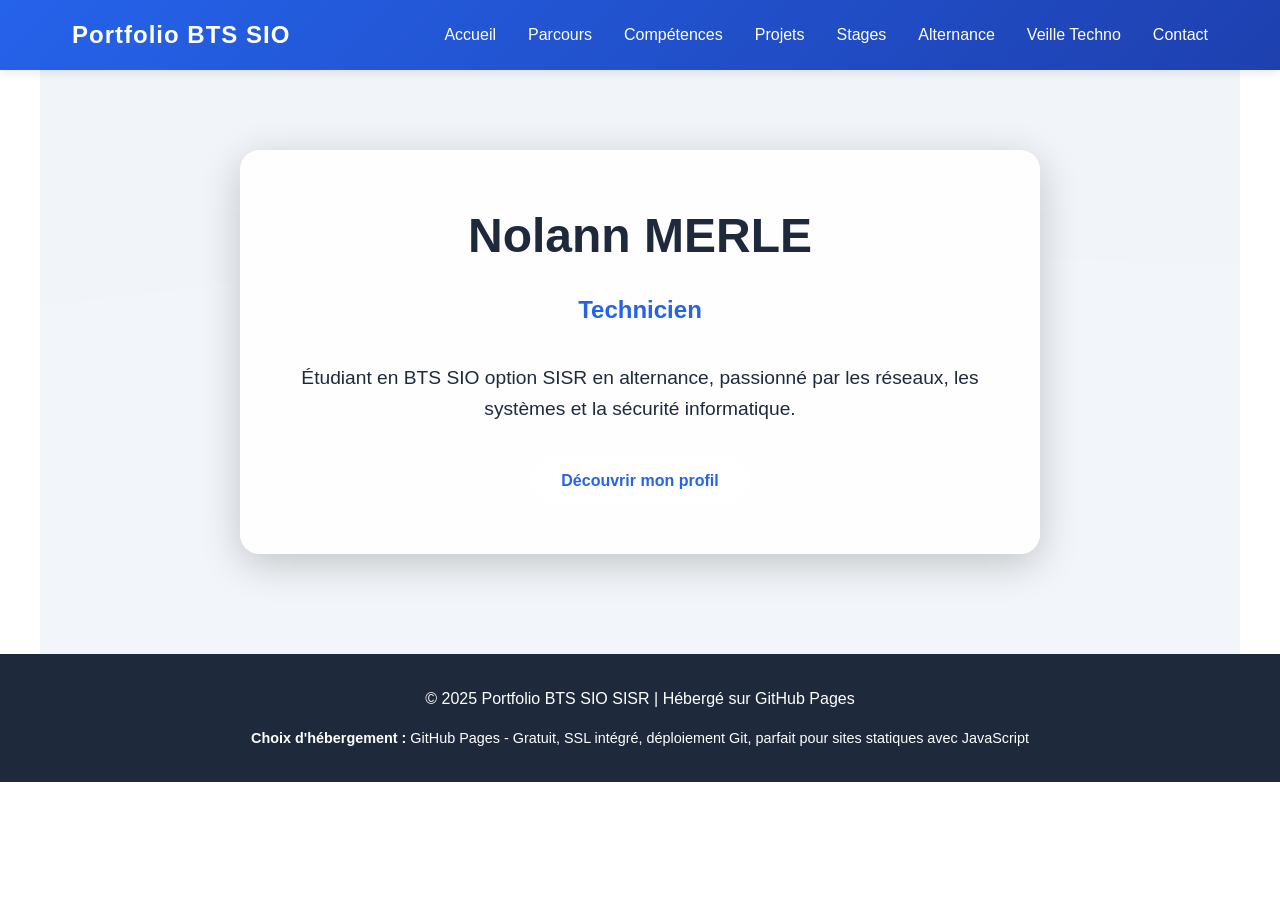
<file: index.html>
<!DOCTYPE html>
<html lang="fr">
<head>
    <meta charset="UTF-8">
    <meta name="viewport" content="width=device-width, initial-scale=1.0">
    <title>Accueil - Portfolio BTS SIO</title>
    <link rel="stylesheet" href="style.css">
</head>
<body>
    <header id="header">
        <nav>
            <div class="logo">Portfolio BTS SIO</div>
            <button class="menu-toggle" id="menuToggle">☰</button>
            <ul id="navMenu">
                <li><a href="index.html">Accueil</a></li>
                <li><a href="parcours.html">Parcours</a></li>
                <li><a href="competences.html">Compétences</a></li>
                <li><a href="projets.html">Projets</a></li>
                <li><a href="stages.html">Stages</a></li>
                <li><a href="alternance.html">Alternance</a></li>
                <li><a href="veille.html">Veille Techno</a></li>
                <li><a href="contact.html">Contact</a></li>
            </ul>
        </nav>
    </header>

    <section class="hero" id="accueil">
        <div class="hero-content">
            <h1>Nolann MERLE</h1>
            <div class="typed-text" id="typedText"></div>
            <p>Étudiant en BTS SIO option SISR en alternance, passionné par les réseaux, les systèmes et la sécurité informatique.</p>
            <a href="competences.html" class="btn">Découvrir mon profil</a>
        </div>
    </section>

    <footer>
        <p>&copy; 2025 Portfolio BTS SIO SISR | Hébergé sur GitHub Pages</p>
        <p style="margin-top: 1rem; font-size: 0.9rem;">
            <strong>Choix d'hébergement :</strong> GitHub Pages - Gratuit, SSL intégré, déploiement Git, parfait pour sites statiques avec JavaScript
        </p>
    </footer>

    <script src="script.js"></script>
</body>
</html>
</file>
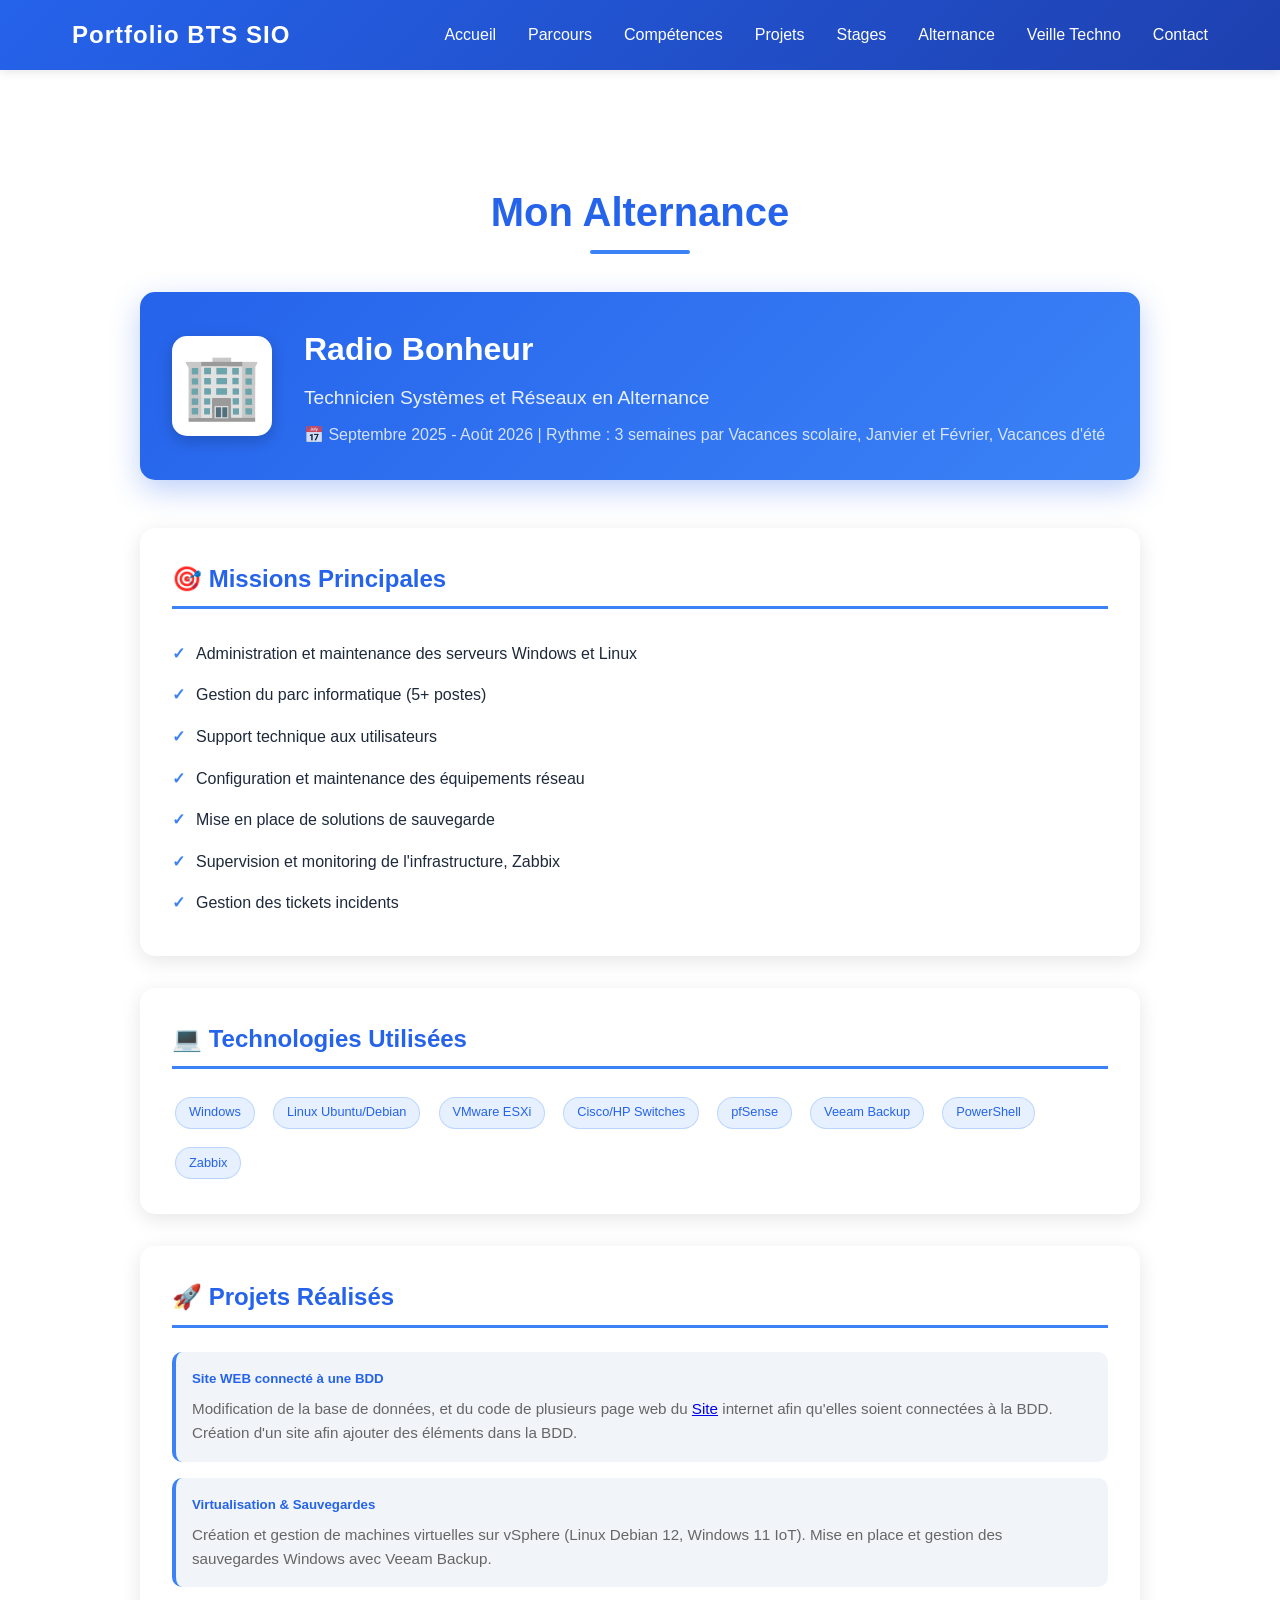
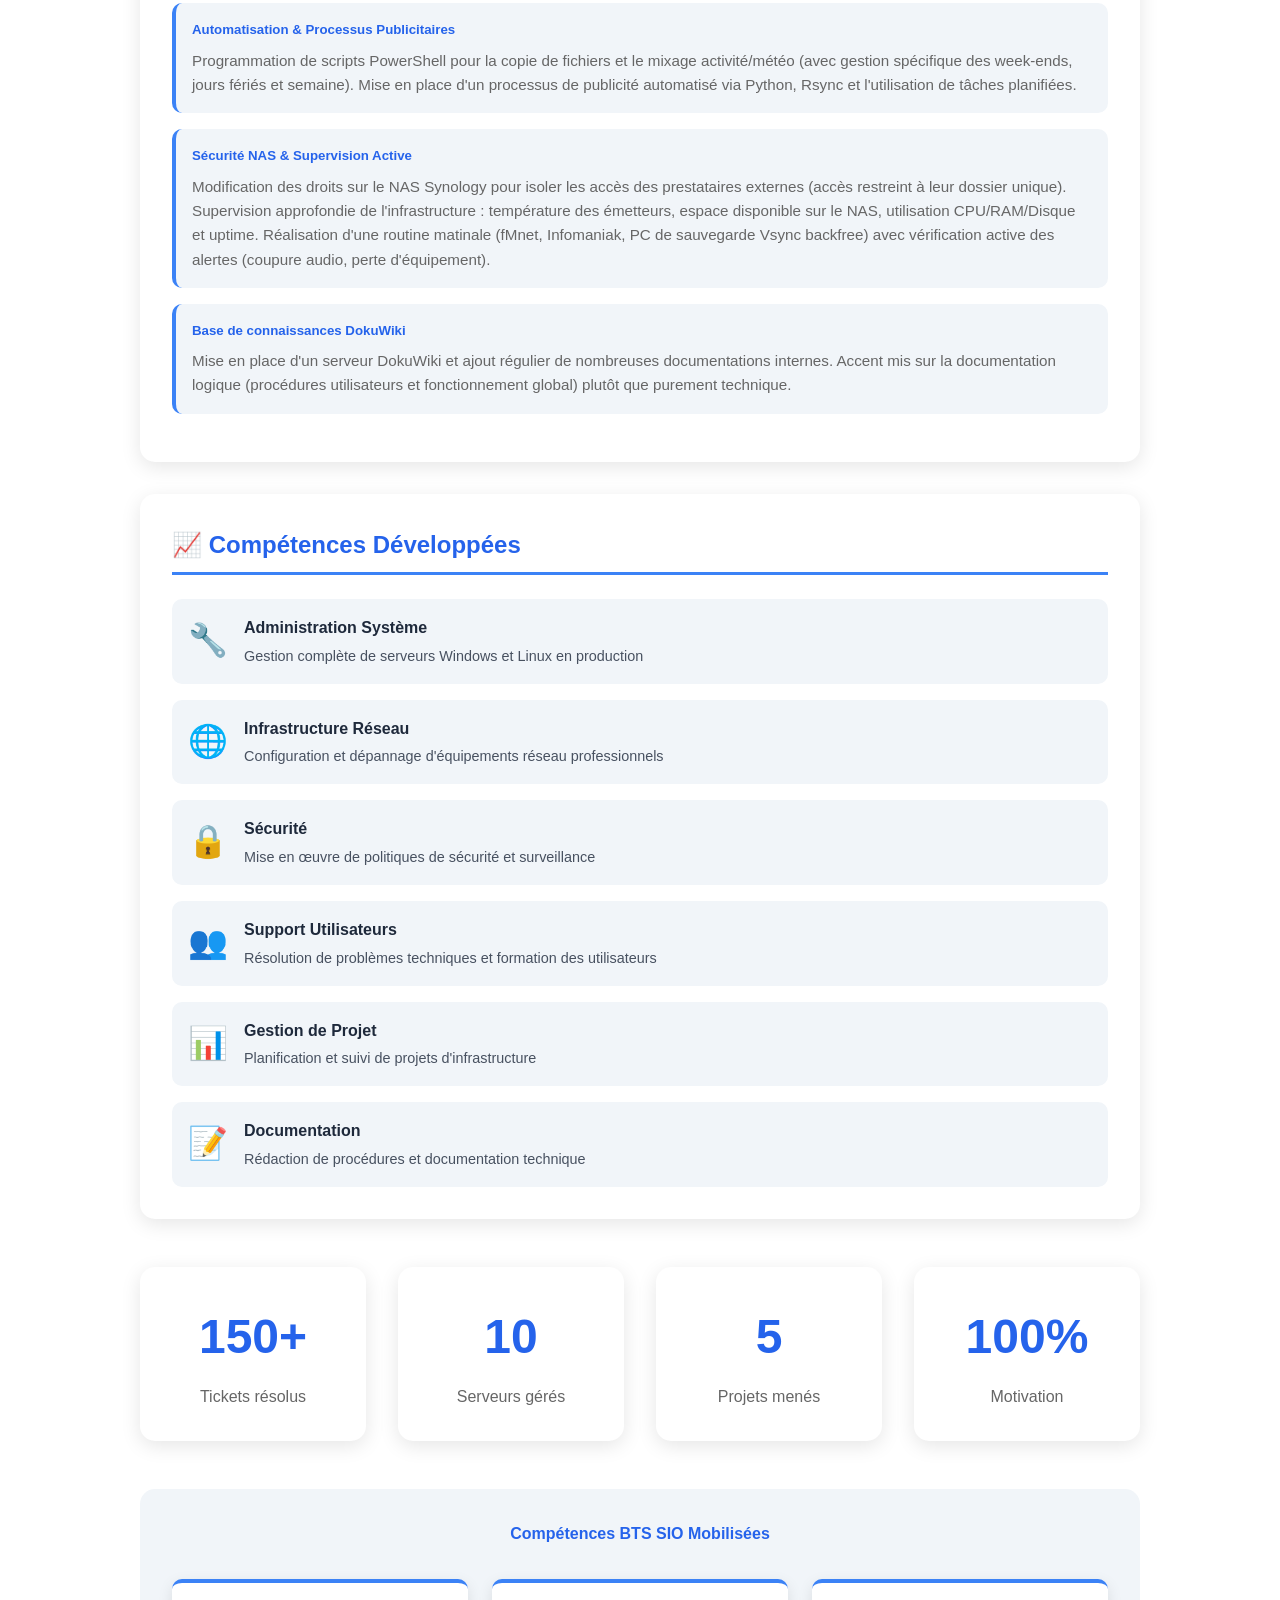
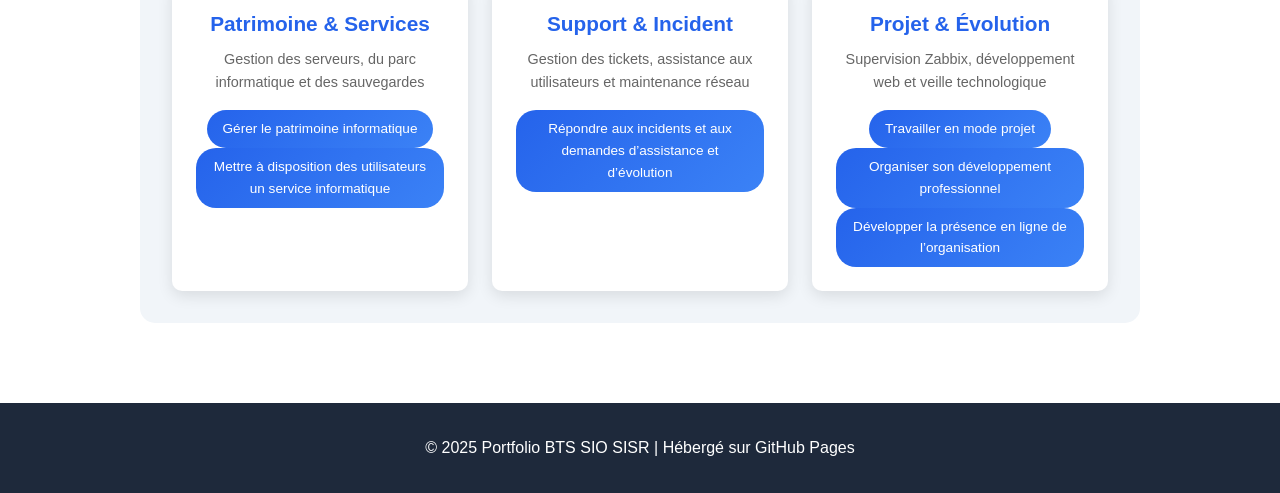
<file: alternance.html>
<!DOCTYPE html>
<html lang="fr">
<head>
    <meta charset="UTF-8">
    <meta name="viewport" content="width=device-width, initial-scale=1.0">
    <title>Alternance - Portfolio BTS SIO</title>
    <link rel="stylesheet" href="style.css">
</head>
<body>
    <header id="header">
        <nav>
            <div class="logo">Portfolio BTS SIO</div>
            <button class="menu-toggle" id="menuToggle">☰</button>
            <ul id="navMenu">
                <li><a href="index.html">Accueil</a></li>
                <li><a href="parcours.html">Parcours</a></li>
                <li><a href="competences.html">Compétences</a></li>
                <li><a href="projets.html">Projets</a></li>
                <li><a href="stages.html">Stages</a></li>
                <li><a href="alternance.html">Alternance</a></li>
                <li><a href="veille.html">Veille Techno</a></li>
                <li><a href="contact.html">Contact</a></li>
            </ul>
        </nav>
    </header>

    <main class="page-container">
        <section id="alternance">
            <h2>Mon Alternance</h2>
            <div class="alternance-container">
                <div class="alternance-header">
                    <div class="entreprise-logo">🏢</div>
                    <div class="entreprise-info">
                        <h3>Radio Bonheur</h3>
                        <p class="poste">Technicien Systèmes et Réseaux en Alternance</p>
                        <p class="periode">📅 Septembre 2025 - Août 2026 | Rythme : 3 semaines par Vacances scolaire, Janvier et Février, Vacances d'été</p>
                    </div>
                </div>

                <div class="alternance-grid">
                    <div class="alternance-card">
                        <h4>🎯 Missions Principales</h4>
                        <ul>
                            <li>Administration et maintenance des serveurs Windows et Linux</li>
                            <li>Gestion du parc informatique (5+ postes)</li>
                            <li>Support technique aux utilisateurs</li>
                            <li>Configuration et maintenance des équipements réseau</li>
                            <li>Mise en place de solutions de sauvegarde</li>
                            <li>Supervision et monitoring de l'infrastructure, Zabbix</li>
                            <li>Gestion des tickets incidents</li>
                        </ul>
                    </div>

                    <div class="alternance-card">
                        <h4>💻 Technologies Utilisées</h4>
                        <div class="tech-badges">
                            <span class="tech-badge">Windows</span>
                            <span class="tech-badge">Linux Ubuntu/Debian</span>
                            <span class="tech-badge">VMware ESXi</span>
                            <span class="tech-badge">Cisco/HP Switches</span>
                            <span class="tech-badge">pfSense</span>
                            <span class="tech-badge">Veeam Backup</span>
                            <span class="tech-badge">PowerShell</span>
                            <span class="tech-badge">Zabbix</span>
                        </div>
                    </div>

                    <div class="alternance-card">
                        <h4>🚀 Projets Réalisés</h4>
                        
                        <div class="projet-alternance">
                            <h5>Site WEB connecté à une BDD</h5>
                            <p>Modification de la base de données, et du code de plusieurs page web du <a href="https://radiobonheur.com" target="_blank" rel="noopener noreferrer">Site</a> internet afin qu'elles soient connectées à la BDD. Création d'un site afin ajouter des éléments dans la BDD.</p>
                        </div>

                        <div class="projet-alternance" style="margin-top: 1rem;">
                            <h5>Virtualisation & Sauvegardes</h5>
                            <p>Création et gestion de machines virtuelles sur vSphere (Linux Debian 12, Windows 11 IoT). Mise en place et gestion des sauvegardes Windows avec Veeam Backup.</p>
                        </div>

                        <div class="projet-alternance" style="margin-top: 1rem;">
                            <h5>Automatisation & Processus Publicitaires</h5>
                            <p>Programmation de scripts PowerShell pour la copie de fichiers et le mixage activité/météo (avec gestion spécifique des week-ends, jours fériés et semaine). Mise en place d'un processus de publicité automatisé via Python, Rsync et l'utilisation de tâches planifiées.</p>
                        </div>

                        <div class="projet-alternance" style="margin-top: 1rem;">
                            <h5>Sécurité NAS & Supervision Active</h5>
                            <p>Modification des droits sur le NAS Synology pour isoler les accès des prestataires externes (accès restreint à leur dossier unique). Supervision approfondie de l'infrastructure : température des émetteurs, espace disponible sur le NAS, utilisation CPU/RAM/Disque et uptime. Réalisation d'une routine matinale (fMnet, Infomaniak, PC de sauvegarde Vsync backfree) avec vérification active des alertes (coupure audio, perte d'équipement).</p>
                        </div>

                        <div class="projet-alternance" style="margin-top: 1rem;">
                            <h5>Base de connaissances DokuWiki</h5>
                            <p>Mise en place d'un serveur DokuWiki et ajout régulier de nombreuses documentations internes. Accent mis sur la documentation logique (procédures utilisateurs et fonctionnement global) plutôt que purement technique.</p>
                        </div>

                    </div>

                    <div class="alternance-card">
                        <h4>📈 Compétences Développées</h4>
                        <div class="competences-alternance">
                            <div class="comp-item">
                                <span class="comp-icon">🔧</span>
                                <div>
                                    <strong>Administration Système</strong>
                                    <p>Gestion complète de serveurs Windows et Linux en production</p>
                                </div>
                            </div>
                            <div class="comp-item">
                                <span class="comp-icon">🌐</span>
                                <div>
                                    <strong>Infrastructure Réseau</strong>
                                    <p>Configuration et dépannage d'équipements réseau professionnels</p>
                                </div>
                            </div>
                            <div class="comp-item">
                                <span class="comp-icon">🔒</span>
                                <div>
                                    <strong>Sécurité</strong>
                                    <p>Mise en œuvre de politiques de sécurité et surveillance</p>
                                </div>
                            </div>
                            <div class="comp-item">
                                <span class="comp-icon">👥</span>
                                <div>
                                    <strong>Support Utilisateurs</strong>
                                    <p>Résolution de problèmes techniques et formation des utilisateurs</p>
                                </div>
                            </div>
                            <div class="comp-item">
                                <span class="comp-icon">📊</span>
                                <div>
                                    <strong>Gestion de Projet</strong>
                                    <p>Planification et suivi de projets d'infrastructure</p>
                                </div>
                            </div>
                            <div class="comp-item">
                                <span class="comp-icon">📝</span>
                                <div>
                                    <strong>Documentation</strong>
                                    <p>Rédaction de procédures et documentation technique</p>
                                </div>
                            </div>
                        </div>
                    </div>
                </div>

                <div class="alternance-stats">
                    <div class="stat-item">
                        <div class="stat-number">150+</div>
                        <div class="stat-label">Tickets résolus</div>
                    </div>
                    <div class="stat-item">
                        <div class="stat-number">10</div>
                        <div class="stat-label">Serveurs gérés</div>
                    </div>
                    <div class="stat-item">
                        <div class="stat-number">5</div>
                        <div class="stat-label">Projets menés</div>
                    </div>
                    <div class="stat-item">
                        <div class="stat-number">100%</div>
                        <div class="stat-label">Motivation</div>
                    </div>
                </div>

                <div class="alternance-competences-blocs">
                    <h4 style="text-align: center; color: var(--primary); margin-bottom: 2rem;">Compétences BTS SIO Mobilisées</h4>
                    <div class="blocs-grid">
                        <div class="bloc-card">
                            <h5>Patrimoine & Services</h5>
                            <p>Gestion des serveurs, du parc informatique et des sauvegardes</p>
                            <span class="bloc-badge">Gérer le patrimoine informatique</span>
                            <span class="bloc-badge">Mettre à disposition des utilisateurs un service informatique</span>
                        </div>
                        <div class="bloc-card">
                            <h5>Support & Incident</h5>
                            <p>Gestion des tickets, assistance aux utilisateurs et maintenance réseau</p>
                            <span class="bloc-badge">Répondre aux incidents et aux demandes d’assistance et d’évolution</span>
                        </div>
                        <div class="bloc-card">
                            <h5>Projet & Évolution</h5>
                            <p>Supervision Zabbix, développement web et veille technologique</p>
                            <span class="bloc-badge">Travailler en mode projet</span>
                            <span class="bloc-badge">Organiser son développement professionnel</span>
                            <span class="bloc-badge">Développer la présence en ligne de l’organisation</span>
                        </div>
                    </div>
                </div>
            </div>
        </section>
    </main>

    <footer>
        <p>&copy; 2025 Portfolio BTS SIO SISR | Hébergé sur GitHub Pages</p>
    </footer>
    <script src="script.js"></script>
</body>
</html>
</file>
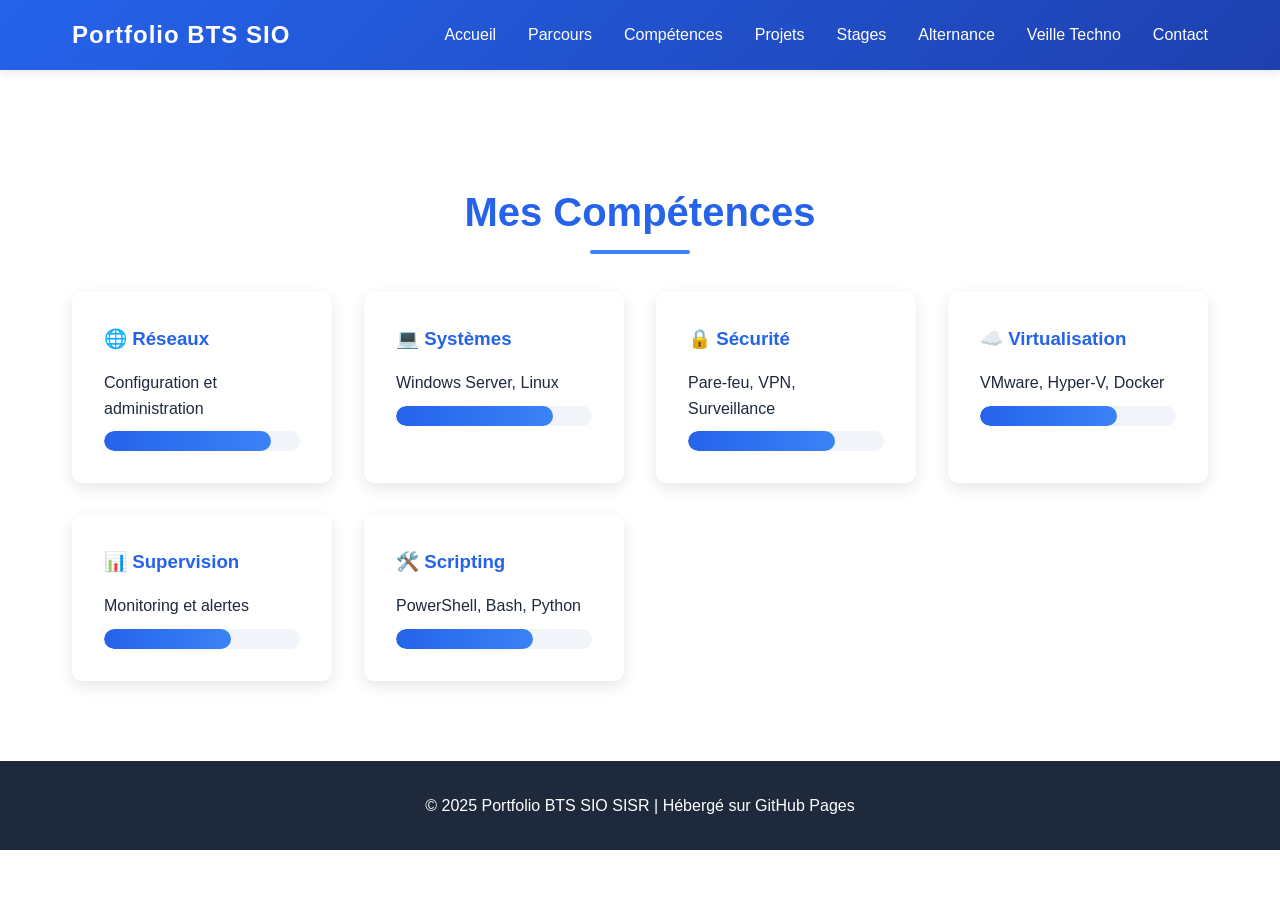
<file: competences.html>
<!DOCTYPE html>
<html lang="fr">
<head>
    <meta charset="UTF-8">
    <meta name="viewport" content="width=device-width, initial-scale=1.0">
    <title>Compétences - Portfolio BTS SIO</title>
    <link rel="stylesheet" href="style.css">
</head>
<body>
    <header id="header">
        <nav>
            <div class="logo">Portfolio BTS SIO</div>
            <button class="menu-toggle" id="menuToggle">☰</button>
            <ul id="navMenu">
                <li><a href="index.html">Accueil</a></li>
                <li><a href="parcours.html">Parcours</a></li>
                <li><a href="competences.html">Compétences</a></li>
                <li><a href="projets.html">Projets</a></li>
                <li><a href="stages.html">Stages</a></li>
                <li><a href="alternance.html">Alternance</a></li>
                <li><a href="veille.html">Veille Techno</a></li>
                <li><a href="contact.html">Contact</a></li>
            </ul>
        </nav>
    </header>

    <main class="page-container">
        <section id="competences">
            <h2>Mes Compétences</h2>
            <div class="competences-grid">
                <div class="competence-card">
                    <h3>🌐 Réseaux</h3>
                    <p>Configuration et administration</p>
                    <div class="skill-bar">
                        <div class="skill-progress" data-progress="85"></div>
                    </div>
                </div>
                <div class="competence-card">
                    <h3>💻 Systèmes</h3>
                    <p>Windows Server, Linux</p>
                    <div class="skill-bar">
                        <div class="skill-progress" data-progress="80"></div>
                    </div>
                </div>
                <div class="competence-card">
                    <h3>🔒 Sécurité</h3>
                    <p>Pare-feu, VPN, Surveillance</p>
                    <div class="skill-bar">
                        <div class="skill-progress" data-progress="75"></div>
                    </div>
                </div>
                <div class="competence-card">
                    <h3>☁️ Virtualisation</h3>
                    <p>VMware, Hyper-V, Docker</p>
                    <div class="skill-bar">
                        <div class="skill-progress" data-progress="70"></div>
                    </div>
                </div>
                <div class="competence-card">
                    <h3>📊 Supervision</h3>
                    <p>Monitoring et alertes</p>
                    <div class="skill-bar">
                        <div class="skill-progress" data-progress="65"></div>
                    </div>
                </div>
                <div class="competence-card">
                    <h3>🛠️ Scripting</h3>
                    <p>PowerShell, Bash, Python</p>
                    <div class="skill-bar">
                        <div class="skill-progress" data-progress="70"></div>
                    </div>
                </div>
            </div>
        </section>
    </main>

    <footer>
        <p>&copy; 2025 Portfolio BTS SIO SISR | Hébergé sur GitHub Pages</p>
    </footer>
    <script src="script.js"></script>
</body>
</html>
</file>
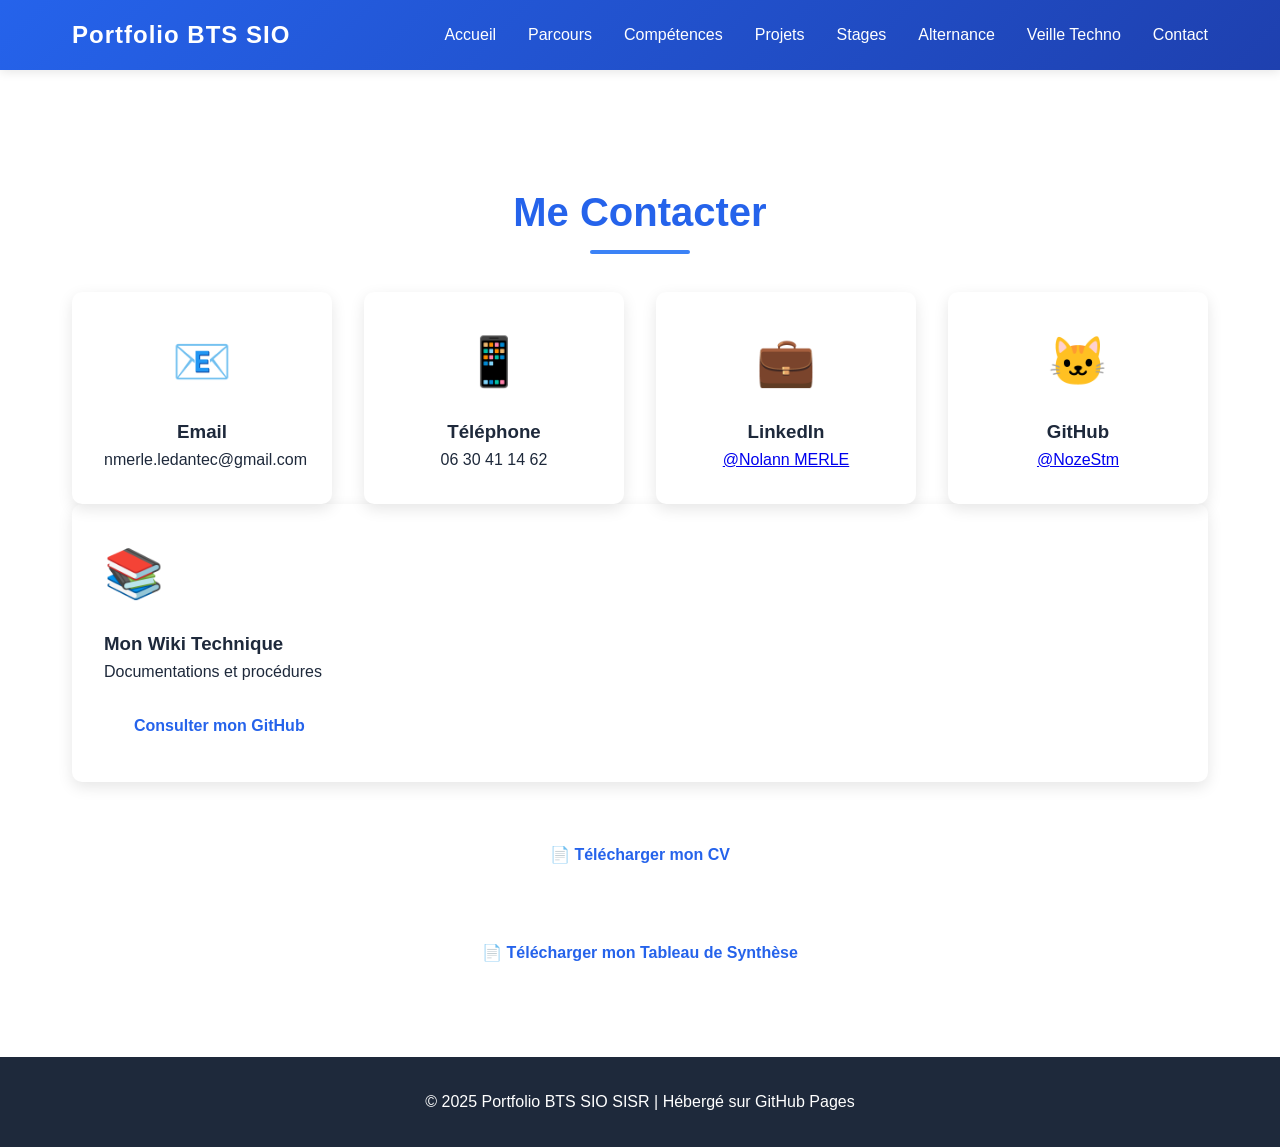
<file: contact.html>
<!DOCTYPE html>
<html lang="fr">
<head>
    <meta charset="UTF-8">
    <meta name="viewport" content="width=device-width, initial-scale=1.0">
    <title>Contact - Portfolio BTS SIO</title>
    <link rel="stylesheet" href="style.css">
</head>
<body>
    <header id="header">
        <nav>
            <div class="logo">Portfolio BTS SIO</div>
            <button class="menu-toggle" id="menuToggle">☰</button>
            <ul id="navMenu">
                <li><a href="index.html">Accueil</a></li>
                <li><a href="parcours.html">Parcours</a></li>
                <li><a href="competences.html">Compétences</a></li>
                <li><a href="projets.html">Projets</a></li>
                <li><a href="stages.html">Stages</a></li>
                <li><a href="alternance.html">Alternance</a></li>
                <li><a href="veille.html">Veille Techno</a></li>
                <li><a href="contact.html">Contact</a></li>
            </ul>
        </nav>
    </header>

    <main class="page-container">
        <section id="contact">
            <h2>Me Contacter</h2>
            <div class="contact-grid">
                <div class="contact-item">
                    <div class="contact-icon">📧</div>
                    <h3>Email</h3>
                    <p>nmerle.ledantec@gmail.com</p>
                </div>
                <div class="contact-item">
                    <div class="contact-icon">📱</div>
                    <h3>Téléphone</h3>
                    <p>06 30 41 14 62</p>
                </div>
                <div class="contact-item">
                    <div class="contact-icon">💼</div>
                    <h3>LinkedIn</h3>
                    <a href="https://www.linkedin.com/in/nolann-merle-4b2344351" target="_blank" rel="noopener noreferrer">
                        @Nolann MERLE
                    </a>
                </div>
                <div class="contact-item">
                    <div class="contact-icon">🐱</div>
                    <h3>GitHub</h3>
                    <a href="https://github.com/NozeStm" target="_blank" rel="noopener noreferrer">
                        @NozeStm
                    </a>
                </div>
            </div>
            <div class="contact-item">
            <div class="contact-icon">📚</div>
                <h3>Mon Wiki Technique</h3>
                <p>Documentations et procédures</p>
                 <a href="https://github.com/NozeStm/docs/blob/main/Sommaire.md" target="_blank" class="btn" style="margin-top: 1rem;">Consulter mon GitHub</a>
            </div>
            <div style="text-align: center; margin-top: 3rem;">
                <a href="MERLE_Nolann_CV_2026.pdf" class="btn" download>📄 Télécharger mon CV</a>
            </div>
            <div style="text-align: center; margin-top: 3rem;">
                <a href="TableauSyntheseNMERLE.pdf" class="btn" download>📄 Télécharger mon Tableau de Synthèse</a>
            </div>
        </section>
    </main>

    <footer>
        <p>&copy; 2025 Portfolio BTS SIO SISR | Hébergé sur GitHub Pages</p>
    </footer>
    <script src="script.js"></script>
</body>
</html>
</file>
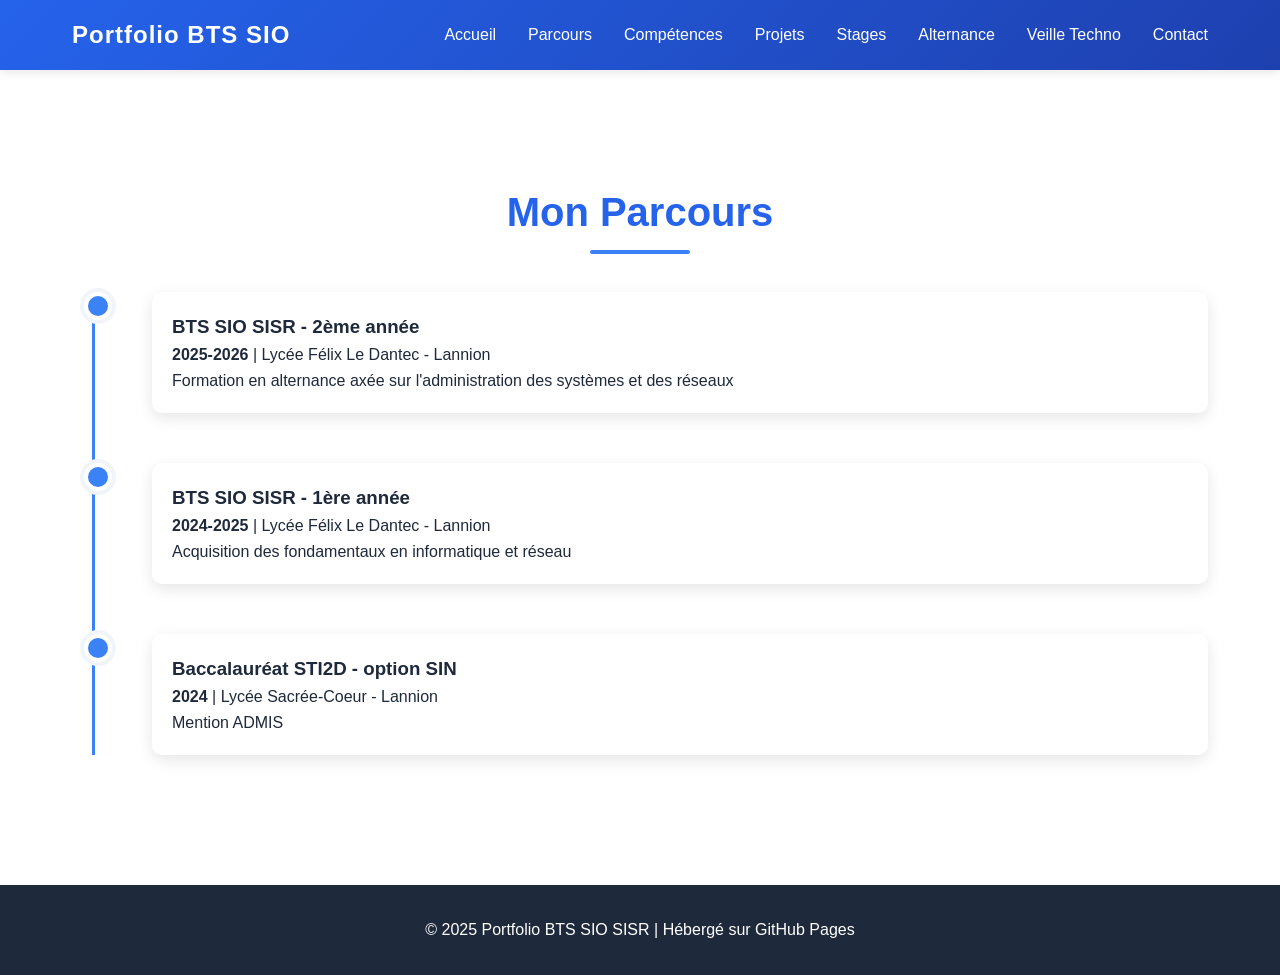
<file: parcours.html>
<!DOCTYPE html>
<html lang="fr">
<head>
    <meta charset="UTF-8">
    <meta name="viewport" content="width=device-width, initial-scale=1.0">
    <title>Parcours - Portfolio BTS SIO</title>
    <link rel="stylesheet" href="style.css">
</head>
<body>
    <header id="header">
        <nav>
            <div class="logo">Portfolio BTS SIO</div>
            <button class="menu-toggle" id="menuToggle">☰</button>
            <ul id="navMenu">
                <li><a href="index.html">Accueil</a></li>
                <li><a href="parcours.html">Parcours</a></li>
                <li><a href="competences.html">Compétences</a></li>
                <li><a href="projets.html">Projets</a></li>
                <li><a href="stages.html">Stages</a></li>
                <li><a href="alternance.html">Alternance</a></li>
                <li><a href="veille.html">Veille Techno</a></li>
                <li><a href="contact.html">Contact</a></li>
            </ul>
        </nav>
    </header>

    <main class="page-container">
        <section id="parcours">
            <h2>Mon Parcours</h2>
            <div class="timeline">
                <div class="timeline-item">
                    <div class="timeline-content">
                        <h3>BTS SIO SISR - 2ème année</h3>
                        <p><strong>2025-2026</strong> | Lycée Félix Le Dantec - Lannion</p>
                        <p>Formation en alternance axée sur l'administration des systèmes et des réseaux</p>
                    </div>
                </div>
                <div class="timeline-item">
                    <div class="timeline-content">
                        <h3>BTS SIO SISR - 1ère année</h3>
                        <p><strong>2024-2025</strong> | Lycée Félix Le Dantec - Lannion</p>
                        <p>Acquisition des fondamentaux en informatique et réseau</p>
                    </div>
                </div>
                <div class="timeline-item">
                    <div class="timeline-content">
                        <h3>Baccalauréat STI2D - option SIN</h3>
                        <p><strong>2024</strong> | Lycée Sacrée-Coeur - Lannion</p>
                        <p>Mention ADMIS</p>
                    </div>
                </div>
            </div>
        </section>
    </main>

    <footer>
        <p>&copy; 2025 Portfolio BTS SIO SISR | Hébergé sur GitHub Pages</p>
    </footer>
    <script src="script.js"></script>
</body>
</html>
</file>
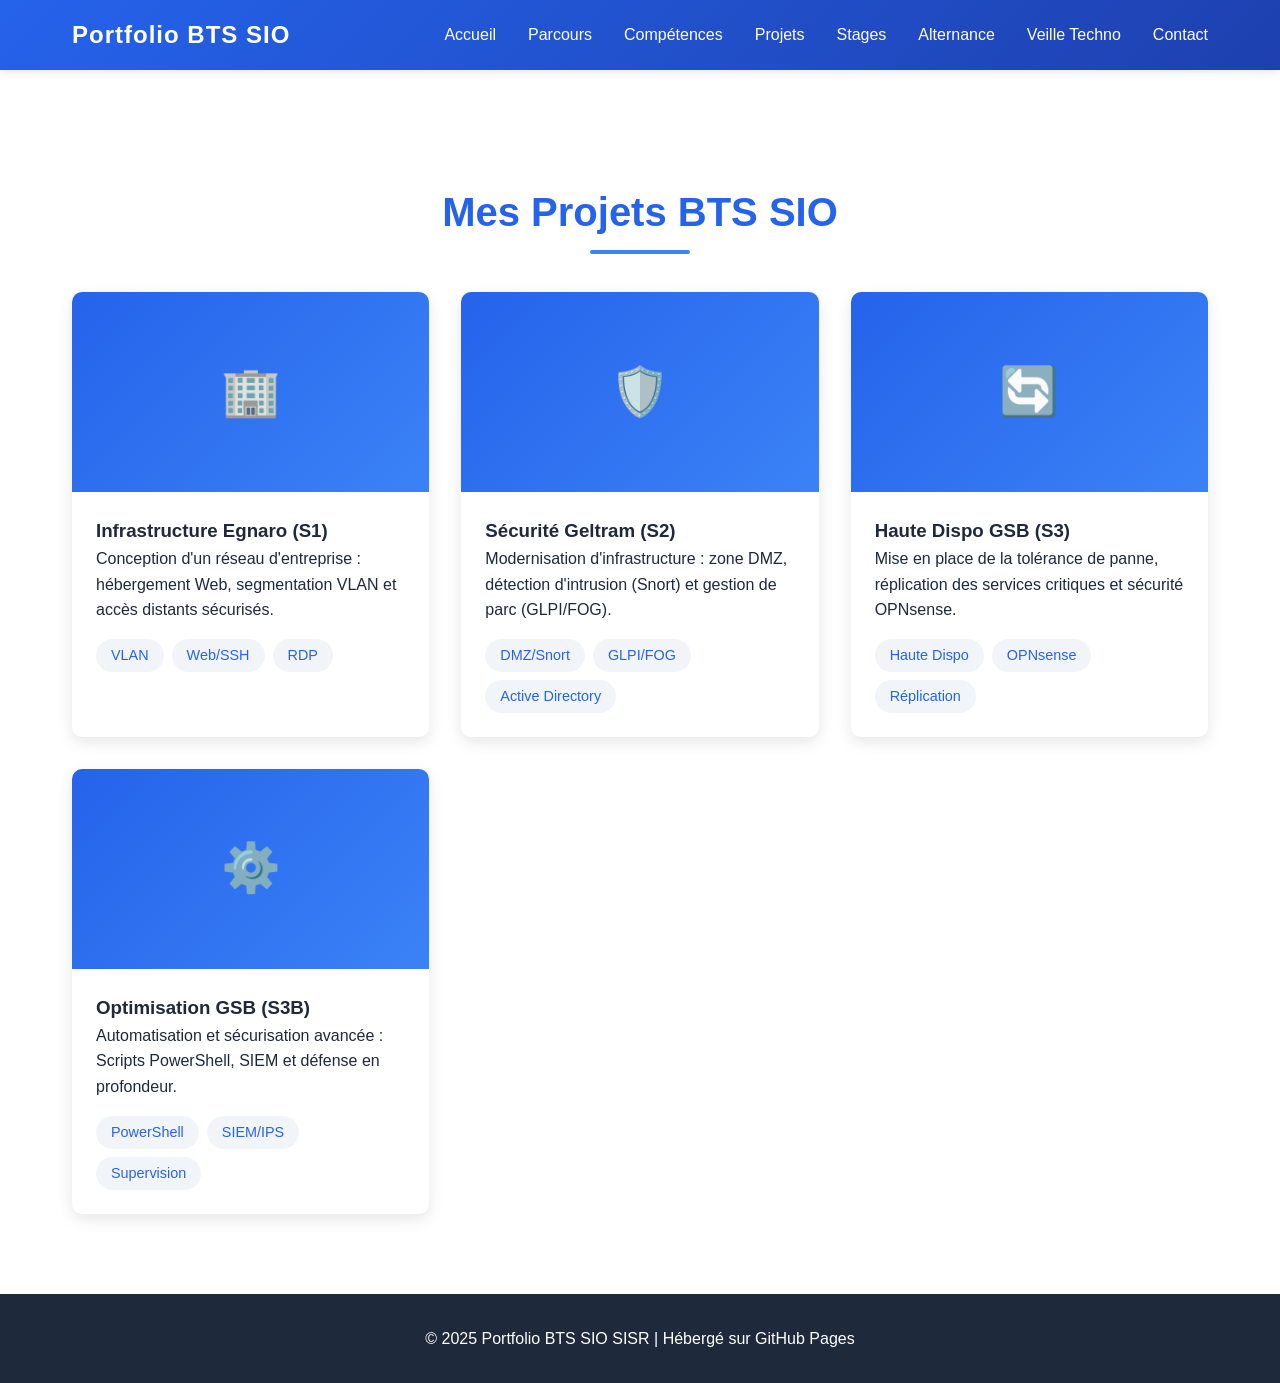
<file: projets.html>
<!DOCTYPE html>
<html lang="fr">
<head>
    <meta charset="UTF-8">
    <meta name="viewport" content="width=device-width, initial-scale=1.0">
    <title>Projets - Portfolio BTS SIO</title>
    <link rel="stylesheet" href="style.css">
</head>
<body>
    <header id="header">
        <nav>
            <div class="logo">Portfolio BTS SIO</div>
            <button class="menu-toggle" id="menuToggle">☰</button>
            <ul id="navMenu">
                <li><a href="index.html">Accueil</a></li>
                <li><a href="parcours.html">Parcours</a></li>
                <li><a href="competences.html">Compétences</a></li>
                <li><a href="projets.html">Projets</a></li>
                <li><a href="stages.html">Stages</a></li>
                <li><a href="alternance.html">Alternance</a></li>
                <li><a href="veille.html">Veille Techno</a></li>
                <li><a href="contact.html">Contact</a></li>
            </ul>
        </nav>
    </header>

    <main class="page-container">
        <section id="projets">
            <h2>Mes Projets BTS SIO</h2>
            <div class="projets-grid">
                
                <div class="projet-card" onclick="openModal('projet4')">
                    <div class="projet-image">🏢</div>
                    <div class="projet-content">
                        <h3>Infrastructure Egnaro (S1)</h3>
                        <p>Conception d'un réseau d'entreprise : hébergement Web, segmentation VLAN et accès distants sécurisés.</p>
                        <div class="projet-tags">
                            <span class="tag">VLAN</span>
                            <span class="tag">Web/SSH</span>
                            <span class="tag">RDP</span>
                        </div>
                    </div>
                </div>

                <div class="projet-card" onclick="openModal('projet5')">
                    <div class="projet-image">🛡️</div>
                    <div class="projet-content">
                        <h3>Sécurité Geltram (S2)</h3>
                        <p>Modernisation d'infrastructure : zone DMZ, détection d'intrusion (Snort) et gestion de parc (GLPI/FOG).</p>
                        <div class="projet-tags">
                            <span class="tag">DMZ/Snort</span>
                            <span class="tag">GLPI/FOG</span>
                            <span class="tag">Active Directory</span>
                        </div>
                    </div>
                </div>

                <div class="projet-card" onclick="openModal('projet6')">
                    <div class="projet-image">🔄</div>
                    <div class="projet-content">
                        <h3>Haute Dispo GSB (S3)</h3>
                        <p>Mise en place de la tolérance de panne, réplication des services critiques et sécurité OPNsense.</p>
                        <div class="projet-tags">
                            <span class="tag">Haute Dispo</span>
                            <span class="tag">OPNsense</span>
                            <span class="tag">Réplication</span>
                        </div>
                    </div>
                </div>

                <div class="projet-card" onclick="openModal('projet7')">
                    <div class="projet-image">⚙️</div>
                    <div class="projet-content">
                        <h3>Optimisation GSB (S3B)</h3>
                        <p>Automatisation et sécurisation avancée : Scripts PowerShell, SIEM et défense en profondeur.</p>
                        <div class="projet-tags">
                            <span class="tag">PowerShell</span>
                            <span class="tag">SIEM/IPS</span>
                            <span class="tag">Supervision</span>
                        </div>
                    </div>
                </div>

            </div>
        </section>
    </main>

    <div id="projetModal" class="modal">
        <div class="modal-content">
            <span class="close" onclick="closeModal()">&times;</span>
            <div id="modalContent"></div>
        </div>
    </div>

    <footer>
        <p>&copy; 2025 Portfolio BTS SIO SISR | Hébergé sur GitHub Pages</p>
    </footer>
    <script src="script.js"></script>
</body>
</html>
</file>
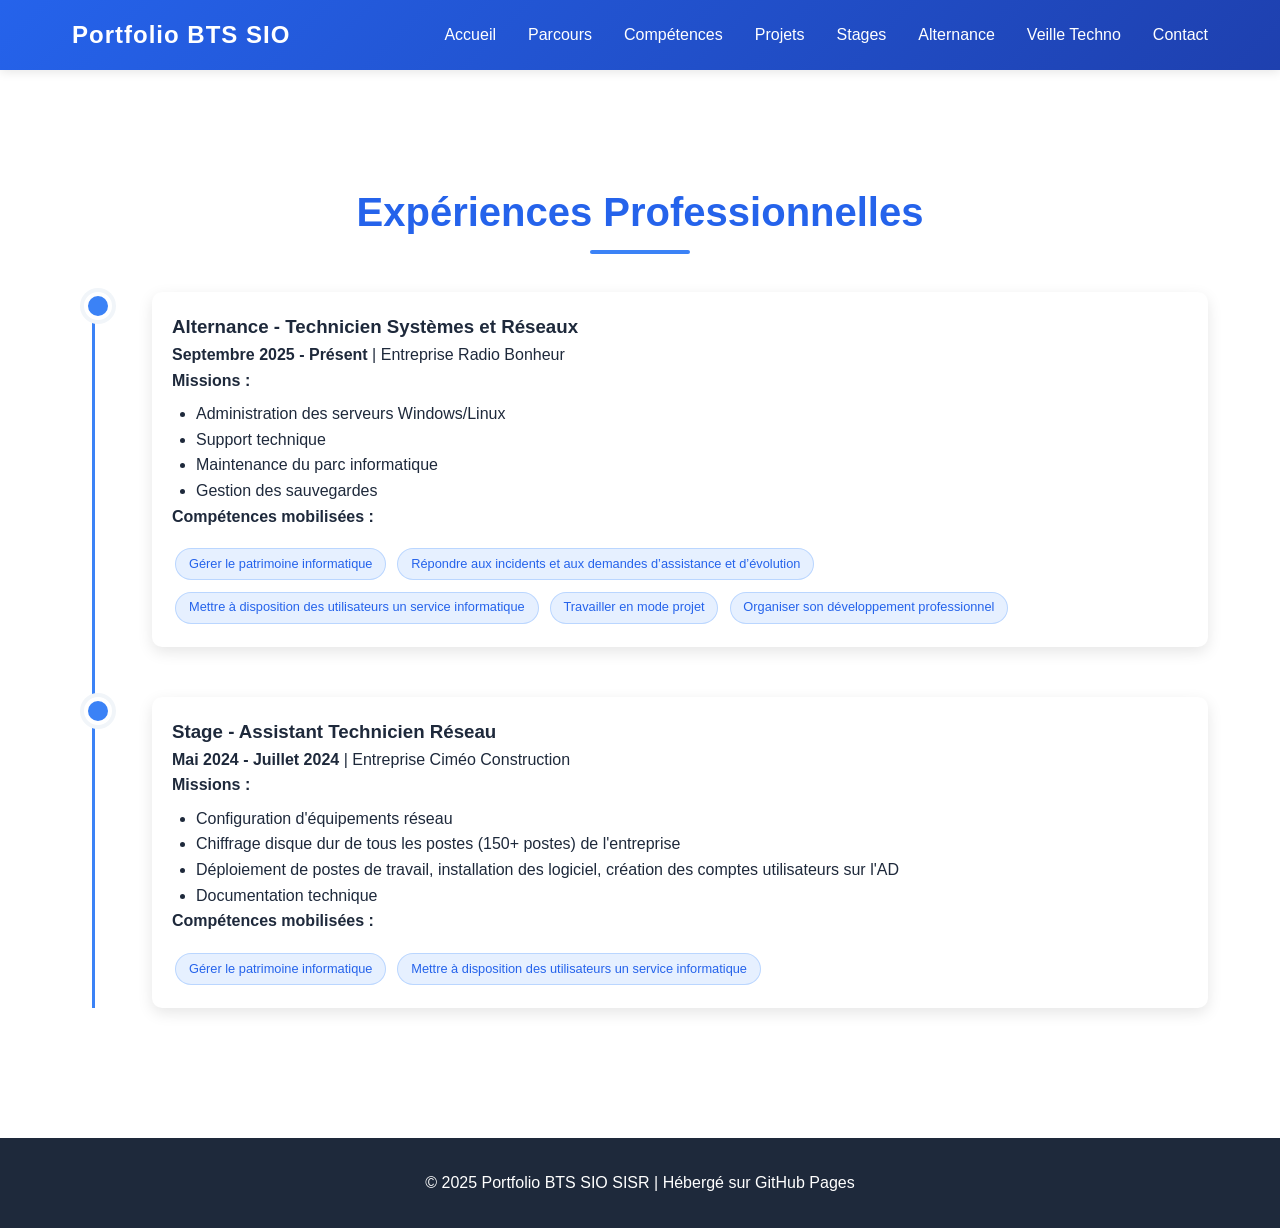
<file: stages.html>
<!DOCTYPE html>
<html lang="fr">
<head>
    <meta charset="UTF-8">
    <meta name="viewport" content="width=device-width, initial-scale=1.0">
    <title>Stages - Portfolio BTS SIO</title>
    <link rel="stylesheet" href="style.css">
</head>
<body>
    <header id="header">
        <nav>
            <div class="logo">Portfolio BTS SIO</div>
            <button class="menu-toggle" id="menuToggle">☰</button>
            <ul id="navMenu">
                <li><a href="index.html">Accueil</a></li>
                <li><a href="parcours.html">Parcours</a></li>
                <li><a href="competences.html">Compétences</a></li>
                <li><a href="projets.html">Projets</a></li>
                <li><a href="stages.html">Stages</a></li>
                <li><a href="alternance.html">Alternance</a></li>
                <li><a href="veille.html">Veille Techno</a></li>
                <li><a href="contact.html">Contact</a></li>
            </ul>
        </nav>
    </header>

    <main class="page-container">
        <section id="stages">
            <h2>Expériences Professionnelles</h2>
            <div class="timeline">
                <div class="timeline-item">
                    <div class="timeline-content">
                        <h3>Alternance - Technicien Systèmes et Réseaux</h3>
                        <p><strong>Septembre 2025 - Présent</strong> | Entreprise Radio Bonheur</p>
                        <p><strong>Missions :</strong></p>
                        <ul>
                            <li>Administration des serveurs Windows/Linux</li>
                            <li>Support technique</li>
                            <li>Maintenance du parc informatique</li>
                            <li>Gestion des sauvegardes</li>
                        </ul>
                        <p><strong>Compétences mobilisées :</strong></p>
                        <div class="competence-badges">
                            <span class="tech-badge">Gérer le patrimoine informatique</span>
                            <span class="tech-badge">Répondre aux incidents et aux demandes d’assistance et d’évolution</span>
                            <span class="tech-badge">Mettre à disposition des utilisateurs un service informatique</span>
                            <span class="tech-badge">Travailler en mode projet</span>
                            <span class="tech-badge">Organiser son développement professionnel</span>
                        </div>
                    </div>
                </div>
                <div class="timeline-item">
                    <div class="timeline-content">
                        <h3>Stage - Assistant Technicien Réseau</h3>
                        <p><strong>Mai 2024 - Juillet 2024</strong> | Entreprise Ciméo Construction</p>
                        <p><strong>Missions :</strong></p>
                        <ul>
                            <li>Configuration d'équipements réseau</li>
                            <li>Chiffrage disque dur de tous les postes (150+ postes) de l'entreprise</li>
                            <li>Déploiement de postes de travail, installation des logiciel, création des comptes utilisateurs sur l'AD</li>
                            <li>Documentation technique</li>
                        </ul>
                        <p><strong>Compétences mobilisées :</strong></p>
                        <div class="competence-badges">
                            <span class="tech-badge">Gérer le patrimoine informatique</span>
                            <span class="tech-badge">Mettre à disposition des utilisateurs un service informatique</span>
                        </div>
                    </div>
                </div>
            </div>
        </section>
    </main>

    <footer>
        <p>&copy; 2025 Portfolio BTS SIO SISR | Hébergé sur GitHub Pages</p>
    </footer>
    <script src="script.js"></script>
</body>
</html>
</file>
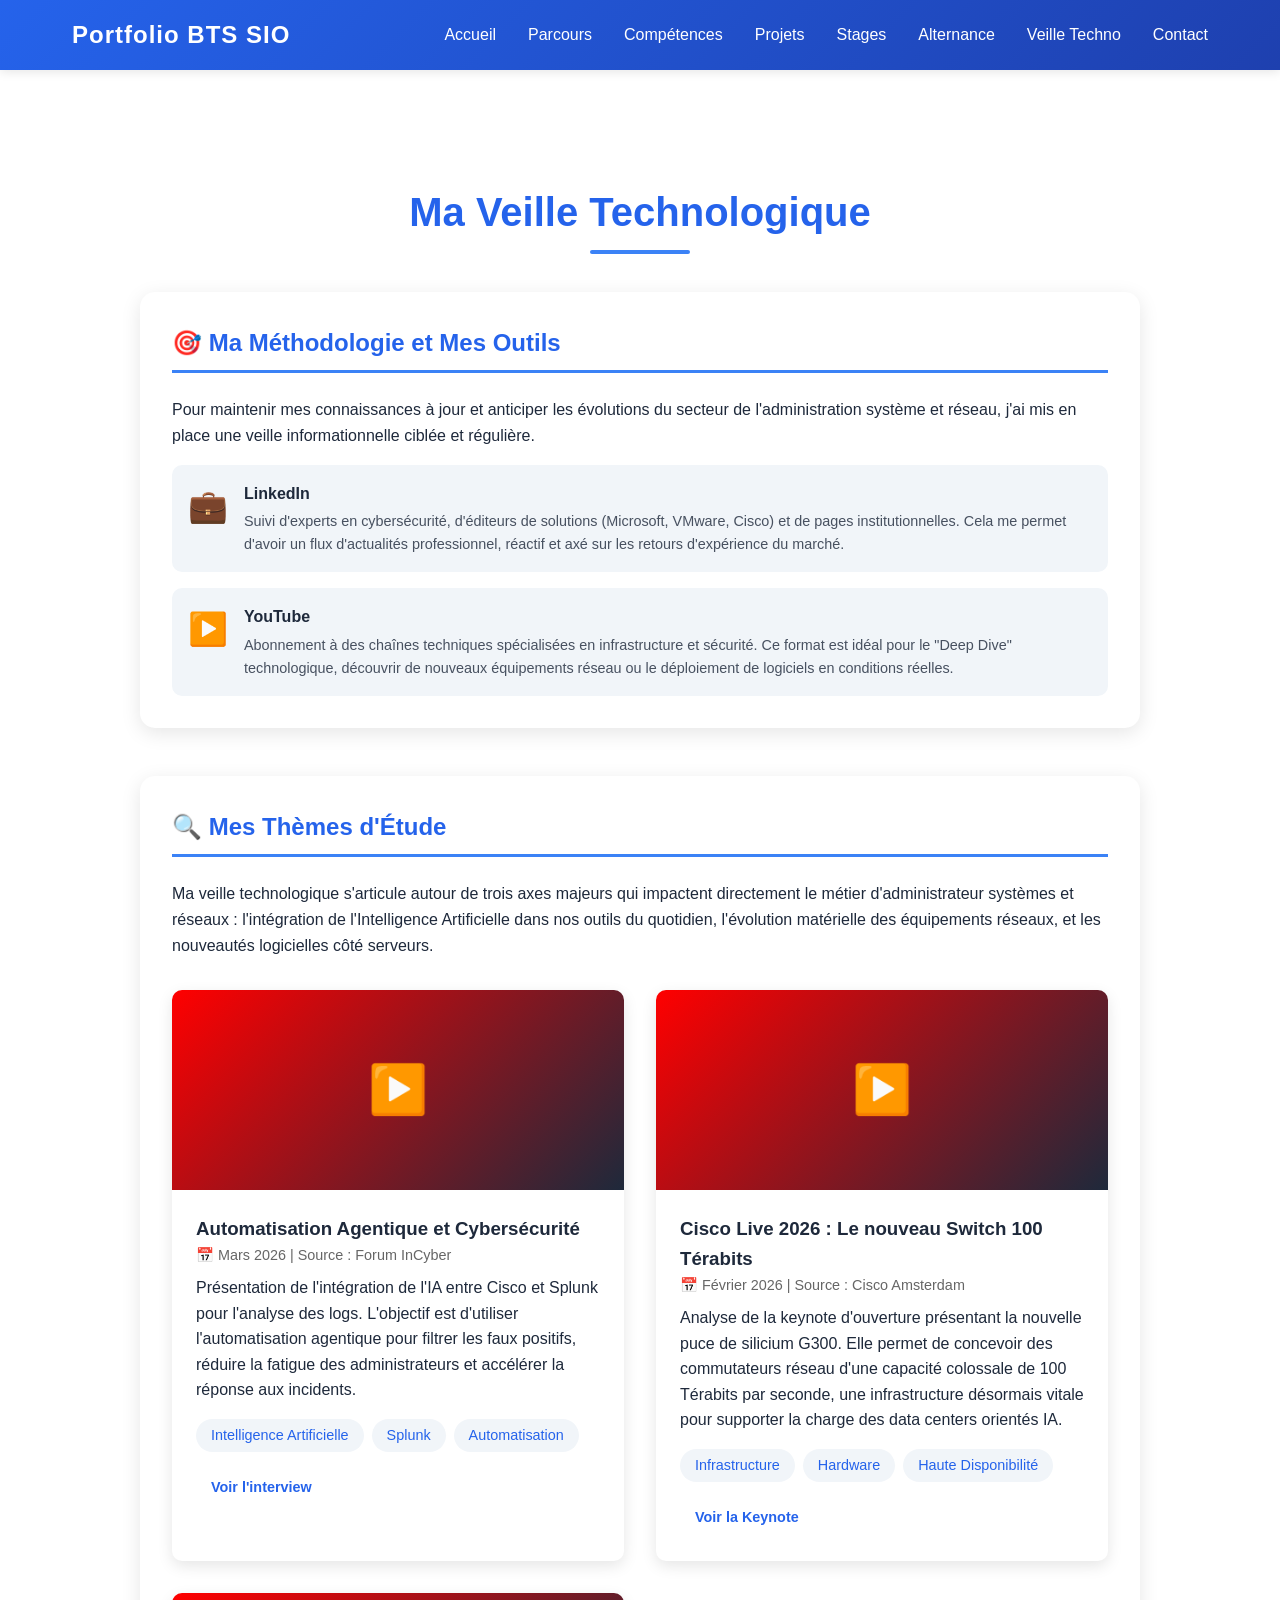
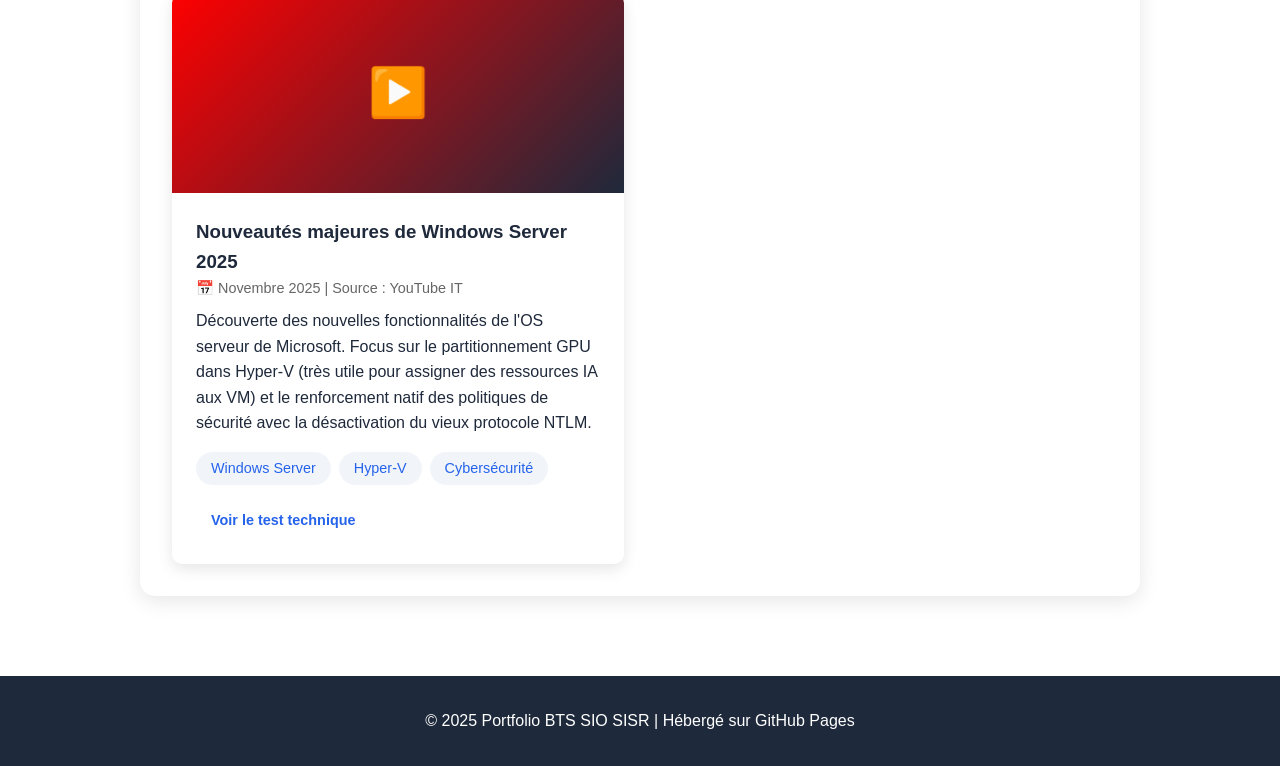
<file: veille.html>
<!DOCTYPE html>
<html lang="fr">
<head>
    <meta charset="UTF-8">
    <meta name="viewport" content="width=device-width, initial-scale=1.0">
    <title>Veille Technologique - Portfolio BTS SIO</title>
    <link rel="stylesheet" href="style.css">
</head>
<body>
    <header id="header">
        <nav>
            <div class="logo">Portfolio BTS SIO</div>
            <button class="menu-toggle" id="menuToggle">☰</button>
            <ul id="navMenu">
                <li><a href="index.html">Accueil</a></li>
                <li><a href="parcours.html">Parcours</a></li>
                <li><a href="competences.html">Compétences</a></li>
                <li><a href="projets.html">Projets</a></li>
                <li><a href="stages.html">Stages</a></li>
                <li><a href="alternance.html">Alternance</a></li>
                <li><a href="veille.html">Veille Techno</a></li>
                <li><a href="contact.html">Contact</a></li>
            </ul>
        </nav>
    </header>

    <main class="page-container">
        <section id="veille">
            <h2>Ma Veille Technologique</h2>
            
            <div class="alternance-container">
                <div class="alternance-card" style="margin-bottom: 3rem;">
                    <h4>🎯 Ma Méthodologie et Mes Outils</h4>
                    <p style="margin-bottom: 1rem;">Pour maintenir mes connaissances à jour et anticiper les évolutions du secteur de l'administration système et réseau, j'ai mis en place une veille informationnelle ciblée et régulière.</p>
                    
                    <div class="competences-alternance">
                        <div class="comp-item">
                            <span class="comp-icon">💼</span>
                            <div>
                                <strong>LinkedIn</strong>
                                <p>Suivi d'experts en cybersécurité, d'éditeurs de solutions (Microsoft, VMware, Cisco) et de pages institutionnelles. Cela me permet d'avoir un flux d'actualités professionnel, réactif et axé sur les retours d'expérience du marché.</p>
                            </div>
                        </div>
                        <div class="comp-item">
                            <span class="comp-icon">▶️</span>
                            <div>
                                <strong>YouTube</strong>
                                <p>Abonnement à des chaînes techniques spécialisées en infrastructure et sécurité. Ce format est idéal pour le "Deep Dive" technologique, découvrir de nouveaux équipements réseau ou le déploiement de logiciels en conditions réelles.</p>
                            </div>
                        </div>
                    </div>
                </div>

                <div class="alternance-card">
                    <h4>🔍 Mes Thèmes d'Étude</h4>
                    <p style="margin-bottom: 2rem;">Ma veille technologique s'articule autour de trois axes majeurs qui impactent directement le métier d'administrateur systèmes et réseaux : l'intégration de l'Intelligence Artificielle dans nos outils du quotidien, l'évolution matérielle des équipements réseaux, et les nouveautés logicielles côté serveurs.</p>

                    <div class="projets-grid">
                        
                        <div class="projet-card">
                            <div class="projet-image" style="background: linear-gradient(135deg, #FF0000, var(--dark));">▶️</div>
                            <div class="projet-content">
                                <h3>Automatisation Agentique et Cybersécurité</h3>
                                <p style="font-size: 0.9rem; color: #666; margin-bottom: 0.5rem;">📅 Mars 2026 | Source : Forum InCyber</p>
                                <p>Présentation de l'intégration de l'IA entre Cisco et Splunk pour l'analyse des logs. L'objectif est d'utiliser l'automatisation agentique pour filtrer les faux positifs, réduire la fatigue des administrateurs et accélérer la réponse aux incidents.</p>
                                <div class="projet-tags">
                                    <span class="tag">Intelligence Artificielle</span>
                                    <span class="tag">Splunk</span>
                                    <span class="tag">Automatisation</span>
                                </div>
                                <a href="https://www.youtube.com/shorts/IlZobcabpTE" target="_blank" class="btn" style="padding: 8px 15px; font-size: 0.9rem; margin-top: 1rem; display: inline-block;">Voir l'interview</a>
                            </div>
                        </div>

                        <div class="projet-card">
                            <div class="projet-image" style="background: linear-gradient(135deg, #FF0000, var(--dark));">▶️</div>
                            <div class="projet-content">
                                <h3>Cisco Live 2026 : Le nouveau Switch 100 Térabits</h3>
                                <p style="font-size: 0.9rem; color: #666; margin-bottom: 0.5rem;">📅 Février 2026 | Source : Cisco Amsterdam</p>
                                <p>Analyse de la keynote d'ouverture présentant la nouvelle puce de silicium G300. Elle permet de concevoir des commutateurs réseau d'une capacité colossale de 100 Térabits par seconde, une infrastructure désormais vitale pour supporter la charge des data centers orientés IA.</p>
                                <div class="projet-tags">
                                    <span class="tag">Infrastructure</span>
                                    <span class="tag">Hardware</span>
                                    <span class="tag">Haute Disponibilité</span>
                                </div>
                                <a href="https://www.youtube.com/watch?v=qAL8KQe_apQ" target="_blank" class="btn" style="padding: 8px 15px; font-size: 0.9rem; margin-top: 1rem; display: inline-block;">Voir la Keynote</a>
                            </div>
                        </div>

                        <div class="projet-card">
                            <div class="projet-image" style="background: linear-gradient(135deg, #FF0000, var(--dark));">▶️</div>
                            <div class="projet-content">
                                <h3>Nouveautés majeures de Windows Server 2025</h3>
                                <p style="font-size: 0.9rem; color: #666; margin-bottom: 0.5rem;">📅 Novembre 2025 | Source : YouTube IT</p>
                                <p>Découverte des nouvelles fonctionnalités de l'OS serveur de Microsoft. Focus sur le partitionnement GPU dans Hyper-V (très utile pour assigner des ressources IA aux VM) et le renforcement natif des politiques de sécurité avec la désactivation du vieux protocole NTLM.</p>
                                <div class="projet-tags">
                                    <span class="tag">Windows Server</span>
                                    <span class="tag">Hyper-V</span>
                                    <span class="tag">Cybersécurité</span>
                                </div>
                                <a href="https://www.youtube.com/watch?v=ehkKyaNoKa0" target="_blank" class="btn" style="padding: 8px 15px; font-size: 0.9rem; margin-top: 1rem; display: inline-block;">Voir le test technique</a>
                            </div>
                        </div>

                    </div>
                </div>
            </div>
        </section>
    </main>

    <footer>
        <p>&copy; 2025 Portfolio BTS SIO SISR | Hébergé sur GitHub Pages</p>
    </footer>
    <script src="script.js"></script>
</body>
</html>
</file>
<file: style.css>
* {
    margin: 0;
    padding: 0;
    box-sizing: border-box;
}

:root {
    --primary: #2563eb;
    --secondary: #1e40af;
    --dark: #1e293b;
    --light: #f1f5f9;
    --accent: #3b82f6;
}

body {
    font-family: 'Segoe UI', Tahoma, Geneva, Verdana, sans-serif;
    line-height: 1.6;
    color: var(--dark);
    overflow-x: hidden;
}

/* Header & Navigation */
header {
    background: linear-gradient(135deg, var(--primary), var(--secondary));
    color: white;
    padding: 1rem 0;
    position: fixed;
    width: 100%;
    top: 0;
    z-index: 1000;
    box-shadow: 0 2px 10px rgba(0,0,0,0.1);
    transition: all 0.3s ease;
}

header.scrolled {
    padding: 0.5rem 0;
    background: rgba(37, 99, 235, 0.95);
    backdrop-filter: blur(10px);
}

nav {
    max-width: 1200px;
    margin: 0 auto;
    padding: 0 2rem;
    display: flex;
    justify-content: space-between;
    align-items: center;
}

.logo {
    font-size: 1.5rem;
    font-weight: bold;
    letter-spacing: 1px;
}

nav ul {
    display: flex;
    list-style: none;
    gap: 2rem;
}

nav a {
    color: white;
    text-decoration: none;
    transition: all 0.3s ease;
    position: relative;
}

nav a::after {
    content: '';
    position: absolute;
    bottom: -5px;
    left: 0;
    width: 0;
    height: 2px;
    background: white;
    transition: width 0.3s ease;
}

nav a:hover::after {
    width: 100%;
}

.menu-toggle {
    display: none;
    background: none;
    border: none;
    color: white;
    font-size: 1.5rem;
    cursor: pointer;
}

/* Hero Section */
.hero {
    background: linear-gradient(135deg, var(--primary), var(--secondary));
    color: var(--dark);
    padding: 150px 2rem 100px;
    text-align: center;
    position: relative;
    overflow: hidden;
}

.hero::before {
    content: '';
    position: absolute;
    top: 0;
    left: 0;
    right: 0;
    bottom: 0;
    background: url('data:image/svg+xml,<svg xmlns="http://www.w3.org/2000/svg" viewBox="0 0 1200 120"><path fill="%23ffffff" fill-opacity="0.1" d="M0,64L48,69.3C96,75,192,85,288,80C384,75,480,53,576,48C672,43,768,53,864,58.7C960,64,1056,64,1152,58.7L1200,53.3L1200,120L1152,120C1056,120,960,120,864,120C768,120,672,120,576,120C480,120,384,120,288,120C192,120,96,120,48,120L0,120Z"></path></svg>') bottom;
    background-size: cover;
    opacity: 0.5;
}

.hero-content {
    position: relative;
    z-index: 1;
    max-width: 800px;
    margin: 0 auto;
    background: rgba(255, 255, 255, 0.95);
    padding: 3rem;
    border-radius: 20px;
    box-shadow: 0 10px 40px rgba(0,0,0,0.2);
}

.hero h1 {
    font-size: 3rem;
    margin-bottom: 1rem;
    animation: fadeInUp 1s ease;
    color: var(--dark);
}

.typed-text {
    font-size: 1.5rem;
    margin-bottom: 2rem;
    min-height: 40px;
    color: var(--primary);
    font-weight: 600;
}

.hero p {
    font-size: 1.2rem;
    margin-bottom: 2rem;
    animation: fadeInUp 1s ease 0.3s backwards;
    color: var(--dark);
}

.btn {
    display: inline-block;
    padding: 12px 30px;
    background: white;
    color: var(--primary);
    text-decoration: none;
    border-radius: 50px;
    font-weight: bold;
    transition: all 0.3s ease;
    animation: fadeInUp 1s ease 0.6s backwards;
}

.btn:hover {
    transform: translateY(-3px);
    box-shadow: 0 10px 20px rgba(0,0,0,0.2);
}

/* Sections */
section {
    padding: 80px 2rem;
    max-width: 1200px;
    margin: 0 auto;
    /* Modification pour le multi-page : pas de transition globale par défaut */
}

section:nth-child(even) {
    background: var(--light);
}

h2 {
    font-size: 2.5rem;
    margin-bottom: 3rem;
    text-align: center;
    color: var(--primary);
    position: relative;
}

h2::after {
    content: '';
    position: absolute;
    bottom: -10px;
    left: 50%;
    transform: translateX(-50%);
    width: 100px;
    height: 4px;
    background: var(--accent);
    border-radius: 2px;
}

/* Timeline */
.timeline {
    position: relative;
    padding-left: 50px;
}

.timeline::before {
    content: '';
    position: absolute;
    left: 20px;
    top: 0;
    bottom: 0;
    width: 3px;
    background: var(--accent);
}

.timeline-item {
    position: relative;
    margin-bottom: 50px;
    padding-left: 30px;
}

.timeline-item::before {
    content: '';
    position: absolute;
    left: -38px;
    top: 0;
    width: 20px;
    height: 20px;
    border-radius: 50%;
    background: var(--accent);
    border: 4px solid white;
    box-shadow: 0 0 0 4px var(--light);
}

.timeline-content {
    background: white;
    padding: 20px;
    border-radius: 10px;
    box-shadow: 0 5px 15px rgba(0,0,0,0.1);
    transition: all 0.3s ease;
}

.timeline-content:hover {
    transform: translateX(10px);
    box-shadow: 0 8px 25px rgba(0,0,0,0.15);
}

.timeline-content ul {
    margin-left: 1.5rem;
    margin-top: 0.5rem;
}

/* Compétences Grid */
.competences-grid {
    display: grid;
    grid-template-columns: repeat(auto-fit, minmax(250px, 1fr));
    gap: 2rem;
}

.competence-card {
    background: white;
    padding: 2rem;
    border-radius: 10px;
    box-shadow: 0 5px 15px rgba(0,0,0,0.1);
    transition: all 0.3s ease;
}

.competence-card:hover {
    transform: translateY(-10px);
    box-shadow: 0 15px 30px rgba(0,0,0,0.2);
}

.competence-card h3 {
    color: var(--primary);
    margin-bottom: 1rem;
}

.skill-bar {
    background: var(--light);
    border-radius: 10px;
    height: 20px;
    margin-top: 10px;
    overflow: hidden;
}

.skill-progress {
    height: 100%;
    background: linear-gradient(90deg, var(--primary), var(--accent));
    border-radius: 10px;
    transition: width 1s ease;
    width: 0;
}

/* Projets Grid */
.projets-grid {
    display: grid;
    grid-template-columns: repeat(auto-fit, minmax(300px, 1fr));
    gap: 2rem;
}

.projet-card {
    background: white;
    border-radius: 10px;
    overflow: hidden;
    box-shadow: 0 5px 15px rgba(0,0,0,0.1);
    transition: all 0.3s ease;
    cursor: pointer;
}

.projet-card:hover {
    transform: scale(1.05);
    box-shadow: 0 15px 30px rgba(0,0,0,0.2);
}

.projet-image {
    width: 100%;
    height: 200px;
    background: linear-gradient(135deg, var(--primary), var(--accent));
    display: flex;
    align-items: center;
    justify-content: center;
    color: white;
    font-size: 3rem;
}

.projet-content {
    padding: 1.5rem;
}

.projet-tags {
    display: flex;
    flex-wrap: wrap;
    gap: 0.5rem;
    margin-top: 1rem;
}

.tag {
    background: var(--light);
    padding: 5px 15px;
    border-radius: 20px;
    font-size: 0.9rem;
    color: var(--primary);
}

/* Modal */
.modal {
    display: none;
    position: fixed;
    z-index: 2000;
    left: 0;
    top: 0;
    width: 100%;
    height: 100%;
    background: rgba(0,0,0,0.8);
    animation: fadeIn 0.3s ease;
}

.modal-content {
    background: white;
    margin: 5% auto;
    padding: 2rem;
    border-radius: 15px;
    max-width: 600px;
    position: relative;
    animation: slideDown 0.3s ease;
    max-height: 85vh;
    overflow-y: auto;
}

.modal-content ul {
    margin-left: 1.5rem;
    margin-top: 0.5rem;
}

.close {
    position: absolute;
    right: 20px;
    top: 10px;
    font-size: 2rem;
    cursor: pointer;
    color: var(--dark);
}

/* Alternance Section */
.alternance-container {
    max-width: 1000px;
    margin: 0 auto;
}

.alternance-header {
    background: linear-gradient(135deg, var(--primary), var(--accent));
    color: white;
    padding: 2rem;
    border-radius: 15px;
    display: flex;
    align-items: center;
    gap: 2rem;
    margin-bottom: 3rem;
    box-shadow: 0 10px 30px rgba(37, 99, 235, 0.3);
}

.entreprise-logo {
    font-size: 4rem;
    background: white;
    width: 100px;
    height: 100px;
    display: flex;
    align-items: center;
    justify-content: center;
    border-radius: 15px;
    box-shadow: 0 5px 15px rgba(0,0,0,0.2);
}

.entreprise-info h3 {
    font-size: 2rem;
    margin-bottom: 0.5rem;
}

.poste {
    font-size: 1.2rem;
    margin-bottom: 0.5rem;
    opacity: 0.9;
}

.periode {
    font-size: 1rem;
    opacity: 0.8;
}

.alternance-grid {
    display: grid;
    gap: 2rem;
    margin-bottom: 3rem;
}

.alternance-card {
    background: white;
    padding: 2rem;
    border-radius: 15px;
    box-shadow: 0 5px 20px rgba(0,0,0,0.1);
    transition: all 0.3s ease;
}

.alternance-card:hover {
    transform: translateY(-5px);
    box-shadow: 0 10px 30px rgba(0,0,0,0.15);
}

.alternance-card h4 {
    color: var(--primary);
    font-size: 1.5rem;
    margin-bottom: 1.5rem;
    padding-bottom: 0.5rem;
    border-bottom: 3px solid var(--accent);
}

.alternance-card ul {
    list-style: none;
    padding: 0;
}

.alternance-card ul li {
    padding: 0.5rem 0;
    padding-left: 1.5rem;
    position: relative;
}

.alternance-card ul li::before {
    content: '✓';
    position: absolute;
    left: 0;
    color: var(--accent);
    font-weight: bold;
}

.tech-badges {
    display: flex;
    flex-wrap: wrap;
    gap: 0.75rem;
}

.tech-badge {
    background: linear-gradient(135deg, var(--primary), var(--accent));
    color: white;
    padding: 8px 16px;
    border-radius: 20px;
    font-size: 0.9rem;
    font-weight: 500;
    transition: all 0.3s ease;
}

.tech-badge:hover {
    transform: translateY(-3px);
    box-shadow: 0 5px 15px rgba(37, 99, 235, 0.3);
}

.projet-alternance {
    background: var(--light);
    padding: 1rem;
    border-radius: 10px;
    margin-bottom: 1rem;
    border-left: 4px solid var(--accent);
}

.projet-alternance h5 {
    color: var(--primary);
    margin-bottom: 0.5rem;
}

.projet-alternance p {
    font-size: 0.95rem;
    color: #666;
}

.competences-alternance {
    display: grid;
    gap: 1rem;
}

.comp-item {
    display: flex;
    gap: 1rem;
    align-items: start;
    padding: 1rem;
    background: var(--light);
    border-radius: 10px;
    transition: all 0.3s ease;
}

.comp-item:hover {
    background: var(--primary);
    color: white;
    transform: translateX(5px);
}

.comp-icon {
    font-size: 2rem;
    flex-shrink: 0;
}

.comp-item strong {
    display: block;
    margin-bottom: 0.25rem;
}

.comp-item p {
    font-size: 0.9rem;
    opacity: 0.8;
}

.alternance-stats {
    display: grid;
    grid-template-columns: repeat(auto-fit, minmax(150px, 1fr));
    gap: 2rem;
    margin-bottom: 3rem;
}

.stat-item {
    text-align: center;
    padding: 2rem;
    background: white;
    border-radius: 15px;
    box-shadow: 0 5px 20px rgba(0,0,0,0.1);
    transition: all 0.3s ease;
}

.stat-item:hover {
    transform: translateY(-10px);
    box-shadow: 0 15px 40px rgba(0,0,0,0.2);
    background: linear-gradient(135deg, var(--primary), var(--accent));
    color: white;
}

.stat-number {
    font-size: 3rem;
    font-weight: bold;
    color: var(--primary);
    margin-bottom: 0.5rem;
}

.stat-item:hover .stat-number {
    color: white;
}

.stat-label {
    font-size: 1rem;
    color: #666;
}

.stat-item:hover .stat-label {
    color: white;
}

.alternance-competences-blocs {
    background: var(--light);
    padding: 2rem;
    border-radius: 15px;
    margin-top: 2rem;
}

.blocs-grid {
    display: grid;
    grid-template-columns: repeat(auto-fit, minmax(250px, 1fr));
    gap: 1.5rem;
}

.bloc-card {
    background: white;
    padding: 1.5rem;
    border-radius: 10px;
    text-align: center;
    box-shadow: 0 5px 15px rgba(0,0,0,0.1);
    transition: all 0.3s ease;
    border-top: 4px solid var(--accent);
}

.bloc-card:hover {
    transform: translateY(-5px);
    box-shadow: 0 10px 25px rgba(0,0,0,0.15);
}

.bloc-card h5 {
    color: var(--primary);
    font-size: 1.3rem;
    margin-bottom: 0.5rem;
}

.bloc-card p {
    font-size: 0.9rem;
    color: #666;
    margin-bottom: 1rem;
}

.bloc-badge {
    display: inline-block;
    background: linear-gradient(135deg, var(--primary), var(--accent));
    color: white;
    padding: 8px 16px;
    border-radius: 20px;
    font-size: 0.85rem;
    font-weight: 500;
}

/* Contact */
.contact-grid {
    display: grid;
    grid-template-columns: repeat(auto-fit, minmax(200px, 1fr));
    gap: 2rem;
    text-align: center;
}

.contact-item {
    padding: 2rem;
    background: white;
    border-radius: 10px;
    box-shadow: 0 5px 15px rgba(0,0,0,0.1);
    transition: all 0.3s ease;
}

.contact-item:hover {
    transform: translateY(-5px);
    background: var(--primary);
    color: white;
}

.contact-icon {
    font-size: 3rem;
    margin-bottom: 1rem;
}

/* Footer */
footer {
    background: var(--dark);
    color: white;
    text-align: center;
    padding: 2rem;
}

/* Animations */
@keyframes fadeIn {
    from { opacity: 0; }
    to { opacity: 1; }
}

@keyframes fadeInUp {
    from {
        opacity: 0;
        transform: translateY(30px);
    }
    to {
        opacity: 1;
        transform: translateY(0);
    }
}

@keyframes slideDown {
    from {
        opacity: 0;
        transform: translateY(-50px);
    }
    to {
        opacity: 1;
        transform: translateY(0);
    }
}

/* Responsive */
@media (max-width: 768px) {
    .menu-toggle {
        display: block;
    }

    nav ul {
        position: fixed;
        left: -100%;
        top: 70px;
        flex-direction: column;
        background: var(--primary);
        width: 100%;
        padding: 2rem;
        transition: left 0.3s ease;
    }

    nav ul.active {
        left: 0;
    }

    .hero h1 {
        font-size: 2rem;
    }

    .typed-text {
        font-size: 1.2rem;
    }

    .timeline {
        padding-left: 30px;
    }

    .timeline::before {
        left: 10px;
    }

    .timeline-item::before {
        left: -28px;
    }

    .alternance-header {
        flex-direction: column;
        text-align: center;
    }

    .entreprise-info h3 {
        font-size: 1.5rem;
    }

    .alternance-stats {
        grid-template-columns: repeat(2, 1fr);
    }

    .blocs-grid {
        grid-template-columns: 1fr;
    }
}

/* --- AJOUTS POUR LE MULTI-PAGES --- */

/* Classe pour décaler le contenu sous le header fixe sur les pages autres que l'accueil */
.page-container {
    padding-top: 100px; /* Espace pour le header */
    min-height: 80vh;   /* S'assure que le footer reste en bas si peu de contenu */
}

/* Ajustement pour la Hero section qui n'a pas besoin de padding-top car elle est en haut */
.hero {
    margin-top: 0;
    padding-top: 150px; /* Garde le padding original */
}

/* Pour s'assurer que les sections s'affichent tout de suite sans attendre le scroll JS */
section {
    opacity: 1; 
    transform: none;
    transition: all 0.8s ease; /* Remettre la transition pour l'effet */
}

/* On réactive l'animation uniquement si la classe .visible est ajoutée par le JS */
section.fade-init {
    opacity: 0;
    transform: translateY(50px);
}
section.visible {
    opacity: 1;
    transform: translateY(0);
}

.tech-badge {
    background: rgba(13, 110, 253, 0.1);
    color: var(--primary);
    padding: 0.3rem 0.8rem;
    border-radius: 20px;
    font-size: 0.8rem;
    display: inline-block;
    margin: 0.2rem;
    border: 1px solid rgba(13, 110, 253, 0.2);
    transition: var(--transition);
}

/* --- AJOUT : Conteneur pour espacer proprement les groupes de badges --- */
.competence-badges {
    margin-top: 1rem;
    display: flex;
    flex-wrap: wrap;
    gap: 0.3rem; /* Espace régulier entre les pastilles */
}
</file>
